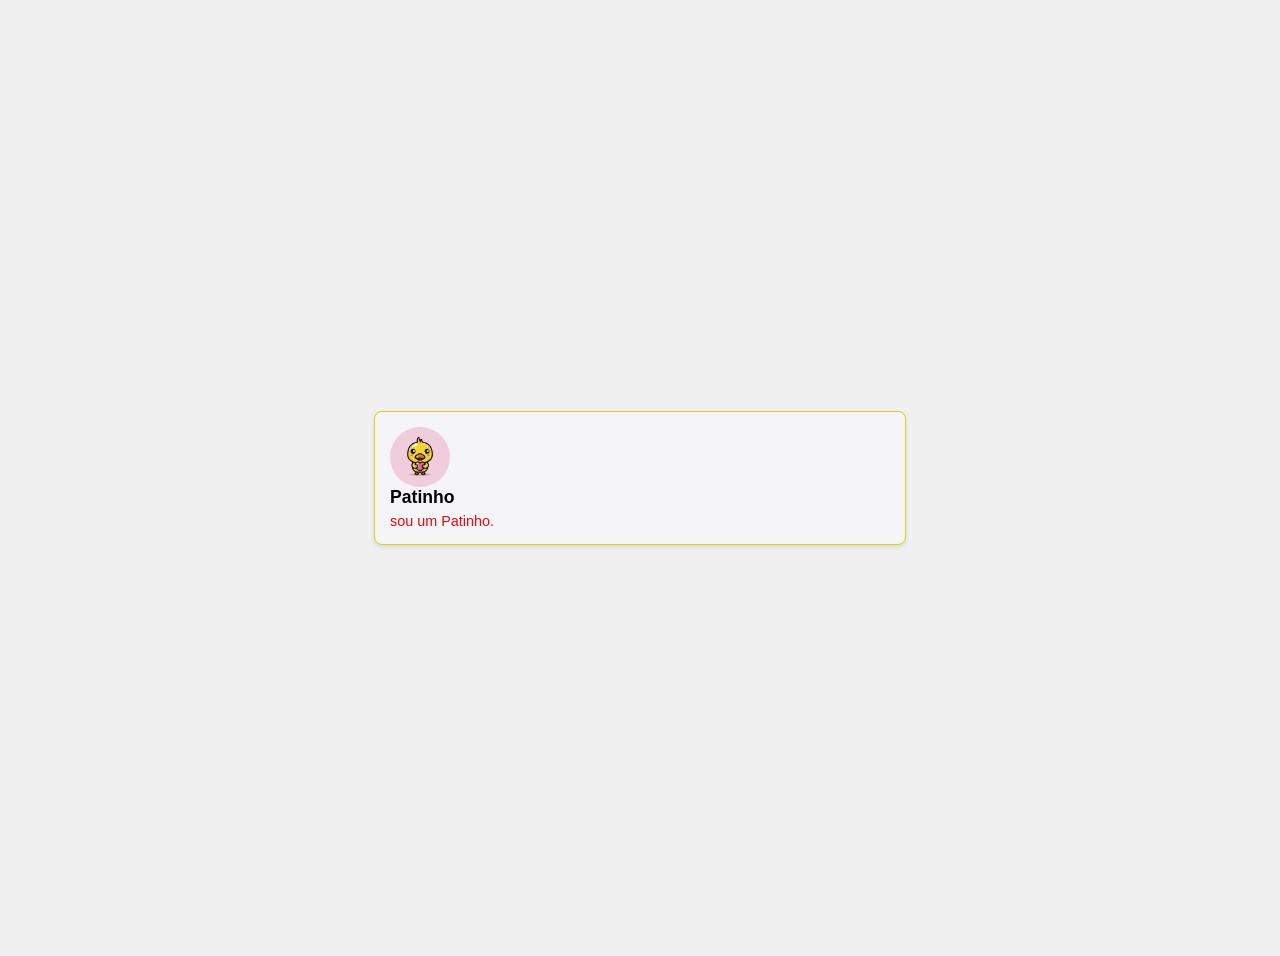
<file: index.html>
<!DOCTYPE html>
<html lang="pt-BR">
<head>
  <meta charset="UTF-8">
  <title>Cartão de Perfil</title>
  <link rel="stylesheet" href="style.css">
</head>
<body>
  <div class="cartao-perfil">
    <img src="pato.webp" alt="Avatar do usuário" class="avatar" width="87" height="80">
    <div class="info-usuario">
      <h2 class="nome-usuario">Patinho</h2>
      <p class="biografia">sou um Patinho.</p>
    </div>
  </div>
</body>
</html>
</file>
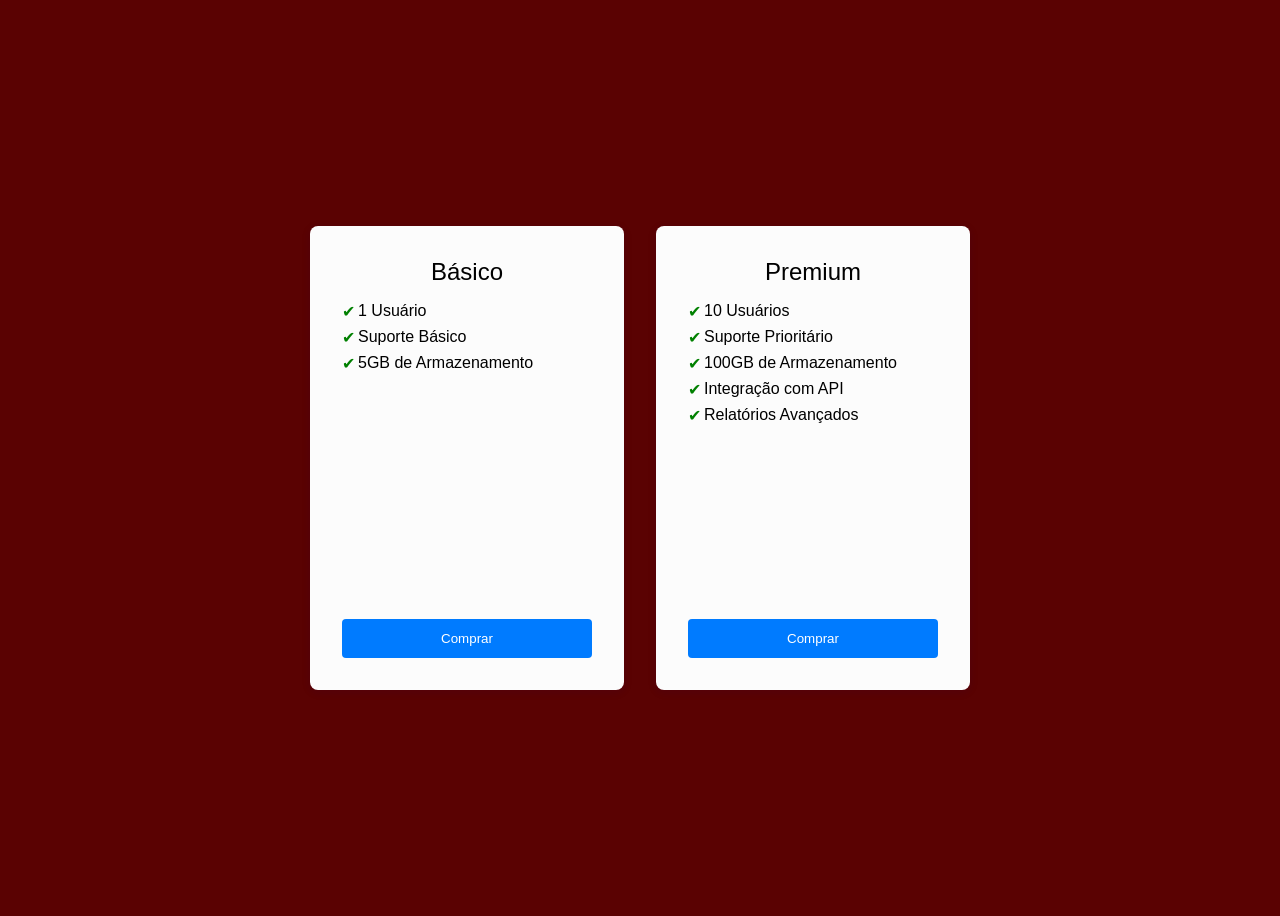
<file: formulario/index.html>
<!DOCTYPE html>
<html lang="pt-BR">
<head>
  <meta charset="UTF-8">
  <meta name="viewport" content="width=device-width, initial-scale=1">
  <title>Plano de Preços</title>
  <style>
    body {
      font-family: Arial, sans-serif;
      background: #5a0202;
      display: flex;
      justify-content: center;
      align-items: center;
      height: 100vh;
      gap: 2rem;
    }

    .pricing-card {
      display: flex;
      flex-direction: column;
      justify-content: space-between; /* Para fallback */
      background: #fcfcfc;
      padding: 2rem;
      border-radius: 8px;
      box-shadow: 0 2px 10px rgba(20, 4, 110, 0.1);
      width: 250px;
      height: 400px; /* Altura fixa só para demonstração */
    }

    .pricing-title {
      font-size: 1.5rem;
      margin-bottom: 1rem;
      text-align: center;
    }

    .features {
      list-style: none;
      padding: 0;
      margin: 0;
      flex-grow: 1;
    }

    .features li {
      margin-bottom: 0.5rem;
      padding-left: 1rem;
      position: relative;
    }

    .features li::before {
      content: '✔';
      position: absolute;
      left: 0;
      color: green;
    }

    .buy-button {
      margin-top: auto; /* ESSENCIAL: empurra o botão para o final */
      padding: 0.75rem 1rem;
      background: #007bff;
      color: #fff;
      border: none;
      border-radius: 4px;
      cursor: pointer;
      text-align: center;
      transition: background 0.3s;
    }

    .buy-button:hover {
      background: #0056b3;
    }
  </style>
</head>
<body>

  <div class="pricing-card">
    <div class="pricing-title">Básico</div>
    <ul class="features">
      <li>1 Usuário</li>
      <li>Suporte Básico</li>
      <li>5GB de Armazenamento</li>
    </ul>
    <button class="buy-button">Comprar</button>
  </div>

  <div class="pricing-card">
    <div class="pricing-title">Premium</div>
    <ul class="features">
      <li>10 Usuários</li>
      <li>Suporte Prioritário</li>
      <li>100GB de Armazenamento</li>
      <li>Integração com API</li>
      <li>Relatórios Avançados</li>
    </ul>
    <button class="buy-button">Comprar</button>
  </div>

</body>
</html>
</file>
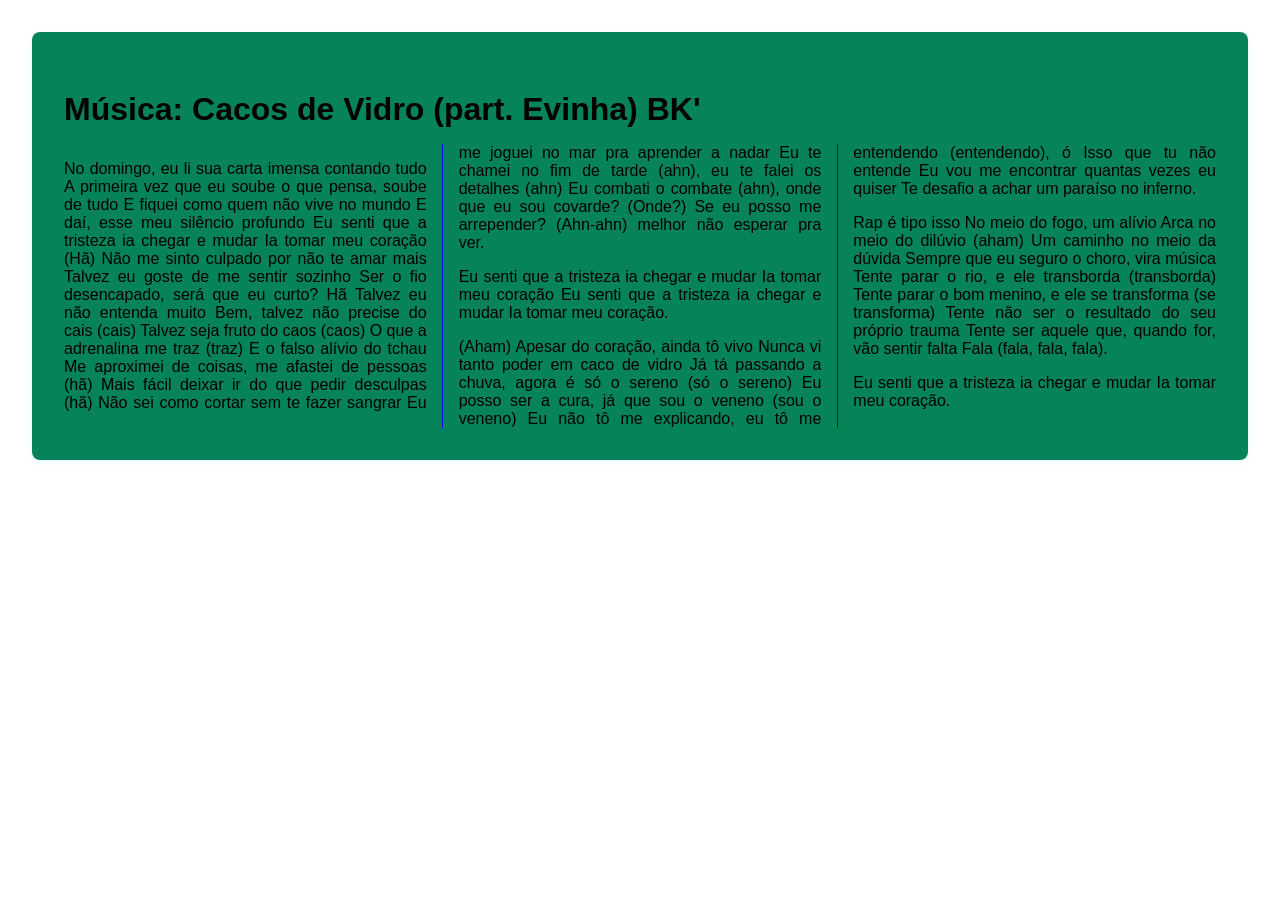
<file: formulario/colunas/index.html>
<!DOCTYPE html>
<html lang="pt-BR">
<head>
  <meta charset="UTF-8">
  <meta name="viewport" content="width=device-width, initial-scale=1">
  <title>Blog com Colunas</title>
  <style>
    body {
      font-family: Arial, sans-serif;
      margin: 2rem;
      background-color: #ffffff;
    }

    .blog-article {
      background: #068359;
      padding: 2rem;
      border-radius: 8px;
      box-shadow: 0 2px 8px rgba(11, 255, 202, 0.1);
      
      /* CSS Columns */
      columns: 3 250px; /* Ou use: column-count: 3; */
      column-gap: 2rem;
      column-rule: 1px solid #110df1;
    }

    h1 {
      column-span: all; /* Faz o título ocupar todas as colunas */
      font-size: 2rem;
      margin-bottom: 1rem;
    }

    p {
      text-align: justify;
      margin-bottom: 1rem;
    }
  </style>
</head>
<body>

  <article class="blog-article">
    <h1>Música: Cacos de Vidro (part. Evinha)
        BK'</h1>
    <p> No domingo, eu li sua carta imensa contando tudo
        A primeira vez que eu soube o que pensa, soube de tudo
        E fiquei como quem não vive no mundo
        E daí, esse meu silêncio profundo
        Eu senti que a tristeza ia chegar e mudar
        Ia tomar meu coração
        
        (Hã)
        Não me sinto culpado por não te amar mais
        Talvez eu goste de me sentir sozinho
        Ser o fio desencapado, será que eu curto? Hã
        Talvez eu não entenda muito
        Bem, talvez não precise do cais (cais)
        Talvez seja fruto do caos (caos)
        O que a adrenalina me traz (traz)
        E o falso alívio do tchau
        Me aproximei de coisas, me afastei de pessoas (hã)
        Mais fácil deixar ir do que pedir desculpas (hã)
        Não sei como cortar sem te fazer sangrar
        Eu me joguei no mar pra aprender a nadar
        Eu te chamei no fim de tarde (ahn), eu te falei os detalhes (ahn)
        Eu combati o combate (ahn), onde que eu sou covarde? (Onde?)
        Se eu posso me arrepender? (Ahn-ahn) melhor não esperar pra ver.</p>
    <p>Eu senti que a tristeza ia chegar e mudar
        Ia tomar meu coração
        Eu senti que a tristeza ia chegar e mudar
        Ia tomar meu coração.</p>
    <p>(Aham)
        Apesar do coração, ainda tô vivo
        Nunca vi tanto poder em caco de vidro
        Já tá passando a chuva, agora é só o sereno (só o sereno)
        Eu posso ser a cura, já que sou o veneno (sou o veneno)
        Eu não tô me explicando, eu tô me entendendo (entendendo), ó
        Isso que tu não entende
        Eu vou me encontrar quantas vezes eu quiser
        Te desafio a achar um paraíso no inferno.</p>
    <p>Rap é tipo isso
        No meio do fogo, um alívio
        Arca no meio do dilúvio (aham)
        Um caminho no meio da dúvida
        Sempre que eu seguro o choro, vira música
        Tente parar o rio, e ele transborda (transborda)
        Tente parar o bom menino, e ele se transforma (se transforma)
        Tente não ser o resultado do seu próprio trauma
        Tente ser aquele que, quando for, vão sentir falta
        Fala (fala, fala, fala).</p>
    <p>Eu senti que a tristeza ia chegar e mudar
        Ia tomar meu coração.</p>
  </article>

</body>
</html>
</file>
<file: style.css>
body {
    font-family: sans-serif;
    display: flex;
    justify-content: center;
    align-items: center;
    min-height: 100vh;
    background-color: #f0f0f0;
    padding: 20px;
  }
  
  .cartao-perfil {
    width: 500px;
    border: 1px solid #d8d50a;
    padding: 15px;
    display: grid;
    background-color: #f5f5f7;
    border-radius: 8px;
    box-shadow: 0 2px 5px rgba(0, 0, 0, 0.1);
    transition: all 0.3s ease;
  }
  
  .avatar {
    width: 60px;
    height: 60px;
    object-fit: cover;
    border-radius: 50%;
    margin-right: 10px;
  }
  
  .info-usuario {
    display: flex;
    flex-direction: column;
    justify-content: center;
  }
  
  .nome-usuario {
    margin: 0 0 5px;
    font-size: 1.1em;
  }
  
  .biografia {
    margin: 0;
    color: #e60909;
    font-size: 0.9em;
  }
  
  /* 🔁 RESPONSIVO PARA TELAS PEQUENAS */
  @media (max-width: 800px) {
    .cartao-perfil {
      flex-direction: column;
      align-items: center;
      text-align: center;
    }
  
    .avatar {
      margin-right: 60;
      margin-bottom: 600px;
    }
  
    .info-usuario {
      align-items: center;
    }
  }
</file>
